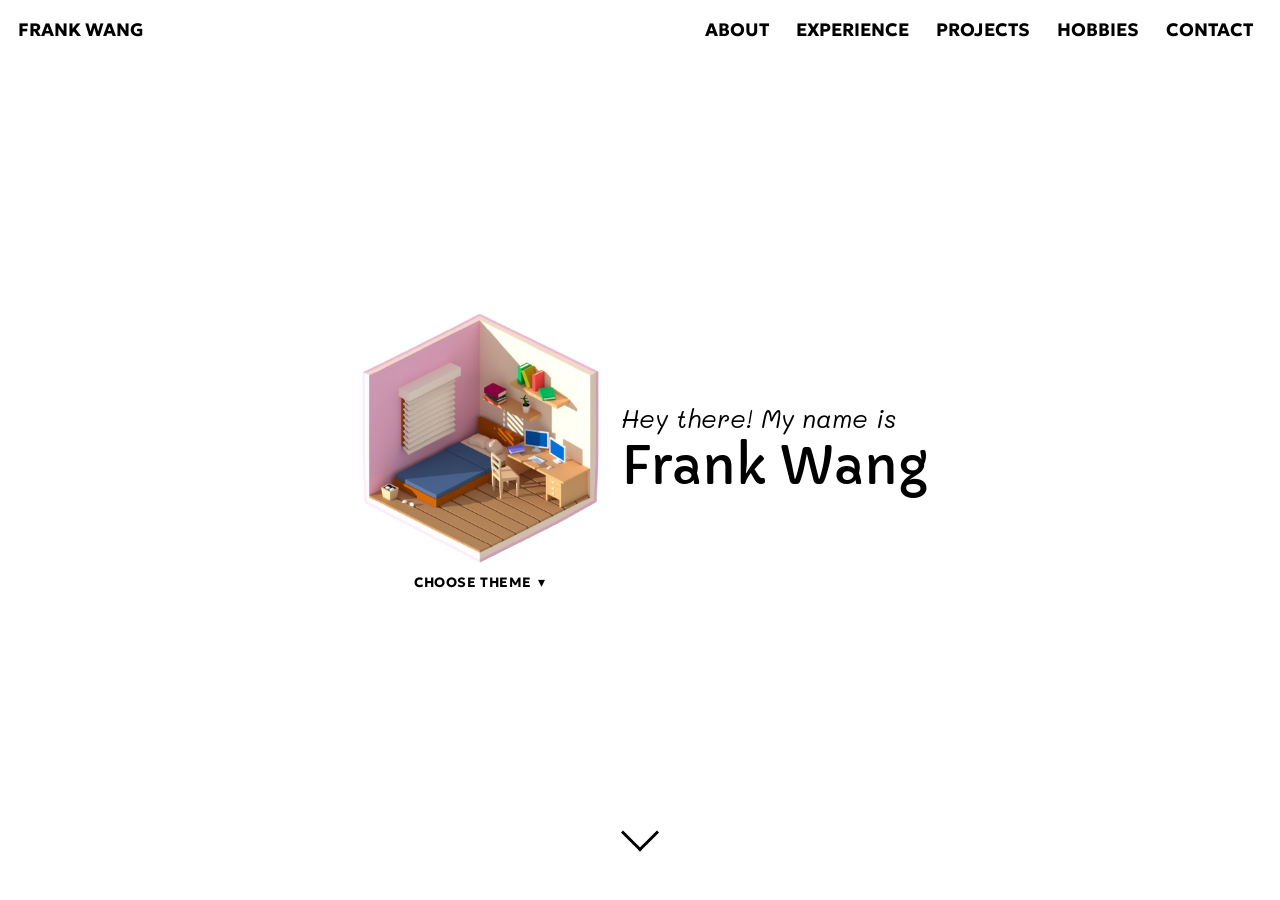
<file: index.html>
<!DOCTYPE html>
<html>
    <head>
        <meta charset="utf-8">
        <title>Frank Wang - Software Developer</title>
        <link rel="stylesheet" href="css/base.css">
        <link rel="stylesheet" href="css/landing.css">
        <link rel="stylesheet" href="css/carousel.css">
        <link rel="stylesheet" href="css/about.css">
        <link rel="stylesheet" href="css/experience.css">
        <link rel="stylesheet" href="css/projects.css">
        <link rel="stylesheet" href="css/hobbies.css">
        <link rel="stylesheet" href="css/contact.css">
        <script type="module" src="js/theme_modifier.js"></script>
        <script type="module" src="js/section_loader.js"></script>
    </head>
    <body>
        <main class="snap-container">
            <section class="snap-section" id="landing"></section>
            <section class="snap-section" id="carousel">
                <div id="prev-button-container">
                    <button class="arrow" id="carousel-prev-button"></button>
                </div>
                <div id="carousel-viewport">
                    <ul id="carousel-wrapper"></ul>
                </div>
                <div id="next-button-container">
                    <button class="arrow" id="carousel-next-button"></button>
                </div>
            </section>
        </main>
    </body>
</html>
</file>
<file: css/base.css>
/* Global resets, theme variables, shared element/utility styles, fonts. */

html, body {
    height: 100%;
    margin: 0;
    scroll-behavior: smooth;
}

body[data-theme="sunny"] {
    --background-color: #FFF7D6;
    --main-text-color: #172B4D;
    --sub-text-color: #53657A;
}

body[data-theme="rainy"] {
    --background-color: #DCE8F0;
    --main-text-color: #162B3A;
    --sub-text-color: #526A78;
}

body[data-theme="cloudy"] {
    --background-color: #EAF0F4;
    --main-text-color: #1E2A35;
    --sub-text-color: #52616D;
}

body[data-theme="snowy"] {
    --background-color: #F3F7FA;
    --main-text-color: #1D3040;
    --sub-text-color: #536775;
}

body[data-theme="night"] {
    --background-color: #172033;
    --main-text-color: #F4F7FA;
    --sub-text-color: #B7C3D0;
}

a:link, a:visited, a:hover, a:active {
    text-decoration: none;
}

/* Keep visited links on-theme (defeat the browser's fixed visited color). */
a.main-text-color:visited {
    color: var(--main-text-color);
}

a.sub-text-color:visited {
    color: var(--sub-text-color);
}

h1 {
    font-family: capriola;
}

p {
    font-family: mali-italic;
}

.snap-container {
    height: 100vh;
    overflow-y: scroll;
    scrollbar-width: none;
    -ms-overflow-style: none;
    scroll-snap-type: y mandatory;
    scroll-behavior: smooth;
}

.snap-container::-webkit-scrollbar {
    display: none;
}

.snap-section {
    height: 100vh;
    scroll-snap-align: start;
    background-color: var(--background-color);
    transition: background-color 500ms ease;
}

.main-text-color {
    color: var(--main-text-color);
    transition: color 500ms ease;
}

.sub-text-color {
    color: var(--sub-text-color);
    transition: color 500ms ease;
}

.arrow {
    box-sizing: border-box;
    height: 3vh;
    width: 3vh;
    border-style: solid;
    border-color: var(--sub-text-color);
    transform: rotate(45deg);
    transition: border-width 150ms ease-in-out;
}

/* Assets */
@font-face {
    font-family: geologica-bold;
    src: url(../assets/fonts/Geologica/Geologica-Bold.ttf);
}

@font-face {
    font-family: capriola;
    src: url(../assets/fonts/Capriola/Capriola-Regular.ttf);
}

@font-face {
    font-family: mali-italic;
    src: url(../assets/fonts/Mali/Mali-Italic.ttf);
}

@font-face {
    font-family: ibm-plex-mono-medium;
    src: url(../assets/fonts/IBMPlexMono/IBMPlexMono-Medium.ttf);
}

@font-face {
    font-family: maven-pro;
    src: url(../assets/fonts/MavenPro/MavenPro-Regular.ttf);
}

@font-face {
    font-family: dosis-extra-light;
    src: url(../assets/fonts/Dosis/Dosis-ExtraLight.ttf);
}
</file>
<file: css/landing.css>
/* Landing section: nav header, hero (image + name), scroll-down arrow. */

/* Classes */

.landing-para {
    font-size: 2vw;
    margin: 0;
}

.landing-heading {
    font-family: capriola;
    font-weight: 100;
    margin: 0;
}

/* IDs */

#landing {
    position: relative;
}

#landing-nav-header {
    font-family: geologica-bold;
    font-size: 2vh;
    display: flex;
    justify-content: space-between;
}

#landing-nav-bar {
    float: right;
}

#landing-name {
    font-family: geologica-bold;
    padding-left: 1em;
}

#landing-list {
    display: flex;
    padding-right: 1.5em;
    gap: 1.5em;
    list-style-type: none;
}

#landing-content {
    position: absolute;
    top: 50%;
    left: 50%;
    transform: translate(-50%, -50%);

    display: flex;
    justify-content: center;
    align-items: center;
    gap: 1vw;
    width: 100%;
}

#hand-wave {
    width: 2vw;
    height: 2vw;
    padding-right: 0.5vw;
}

#landing-text {
    text-align: left;
    align-self: center;
}

#left-text-para {
    display: flex;
    align-items: center;
}

#landing-heading-name {
    font-size: 4vw;
}

#landing-heading-title {
    font-family: capriola;
    font-size: 2.5vw;
}

#keep-scrolling-arrow-container {
    position: absolute;
    bottom: 6vh;
    left: 50%;
    transform: translateX(-50%);
}

#keep-scrolling-arrow {
    border-width: 0 0.4vh 0.4vh 0;
}

#keep-scrolling-arrow:hover {
    border-width: 0vh 0.6vh 0.6vh 0;
}

#animation-container {
    position: relative;
    display: flex;
    flex-direction: column;
    justify-content: center;
    align-items: center;
    gap: 0.8vw;
}

#animation {
    height: 20vw;
    width: auto;
}

/* Theme modifier (under the landing image) */

#theme-modifier {
    position: relative;
    font-family: geologica-bold;
    font-size: 1.5vh;
    text-align: center;
}

#theme-toggle {
    display: flex;
    align-items: center;
    justify-content: center;
    gap: 0.5em;
    margin: 0 auto;
    padding: 0;
    background: none;
    border: none;
    cursor: pointer;
    font: inherit;
    letter-spacing: 0.04em;
}

#theme-toggle-icon::before {
    content: "\25BE";
}

#theme-toggle[aria-expanded="true"] #theme-toggle-icon::before {
    content: "\2715";
}

#theme-options {
    position: absolute;
    top: 100%;
    left: 50%;
    transform: translateX(-50%);
    z-index: 2;
    list-style: none;
    margin: 0.6em 0 0;
    padding: 0;
    display: flex;
    flex-direction: column;
    gap: 0.5em;
    overflow: hidden;
    max-height: 0;
    opacity: 0;
    pointer-events: none;
    transition: max-height 300ms ease, opacity 250ms ease;
}

#theme-toggle[aria-expanded="true"] + #theme-options {
    max-height: 20em;
    opacity: 1;
    pointer-events: auto;
}

.theme-option {
    white-space: nowrap;
    background: none;
    border: none;
    cursor: pointer;
    font: inherit;
    letter-spacing: 0.04em;
    transition: color 200ms ease;
}

.theme-option.is-active::after {
    content: "\00a0\2713";
}

#theme-toggle:hover #theme-toggle-label,
#theme-toggle:hover #theme-toggle-icon,
.theme-option:hover {
    color: var(--main-text-color);
}
</file>
<file: css/carousel.css>
/* Carousel container: viewport, wrapper, prev/next buttons, slide items. */

/* Classes */

.carousel-item {
    scroll-snap-align: center;
    flex: 0 0 100%;

    display: flex;
    justify-content: center;
}

/* IDs */

#carousel {
    display: flex;
    align-items: center;
    width: 100%;
}

#carousel-viewport {
    overflow-x: scroll;
    scroll-snap-type: x mandatory;
    scrollbar-width: none;
    flex: 1;
}

#carousel-wrapper {
    display: flex;
    margin: 0;
    padding: 0;

    list-style: none;
    transition: transform 0.5s ease;
}

#prev-button-container {
    display: flex;
    align-items: center;
    padding-left: 2vw;
}

#carousel-prev-button {
    background: none;
    border-width: 0 0 0.4vh 0.4vh;
}

#carousel-prev-button:hover {
    border-width: 0 0 0.6vh 0.6vh;
}

#next-button-container {
    display: flex;
    align-items: center;
    padding-right: 2vw;
}

#carousel-next-button {
    background: none;
    border-width: 0.4vh 0.4vh 0 0;
}

#carousel-next-button:hover {
    border-width: 0.6vh 0.6vh 0 0;
}
</file>
<file: css/about.css>
/* About slide: two-column layout with haloed profile photo. */

#about-container {
    display: grid;
    grid-template-columns: 1fr 1.1fr;
    align-items: center;
    justify-items: center;
    gap: 5vw;
    width: min(90vw, 70rem);
}

#profile-photo-container {
    position: relative;
    width: fit-content;
}

#profile-photo-container::before {
    content: "";
    position: absolute;

    width: 60vh;
    height: 60vh;
    border-radius: 50%;

    background-color: var(--sub-text-color);

    left: -15%;

    z-index: 0;
    transition: background-color 500ms ease;
}

#profile-photo {
    height: 60vh;
    width: auto;
    clip-path: circle(50%);
    position: relative;
    z-index: 1;
}

/* Text column */

#about-text {
    max-width: 36rem;
}

.about-kicker {
    font-family: geologica-bold;
    font-size: 0.95rem;
    letter-spacing: 0.35em;
    text-transform: uppercase;
    margin: 0 0 0.75rem;
}

.about-headline {
    font-size: clamp(1.9rem, 3vw, 3rem);
    line-height: 1.12;
    margin: 0 0 1.4rem;
}

#about-me-body {
    font-size: clamp(1rem, 1.2vw, 1.2rem);
    line-height: 1.7;
    margin: 0 0 1.8rem;
}

#about-me-body strong {
    color: var(--main-text-color);
    font-family: geologica-bold;
    font-style: normal;
    transition: color 500ms ease;
}

/* Highlight chips + tech tags */

.about-stats,
.about-tags {
    list-style: none;
    padding: 0;
    margin: 0;
    display: flex;
    flex-wrap: wrap;
    gap: 0.6rem;
}

.about-stats {
    margin-bottom: 1rem;
}

.about-stats li {
    font-family: geologica-bold;
    font-size: 0.85rem;
    color: var(--main-text-color);
    border: 2px solid var(--sub-text-color);
    border-radius: 2rem;
    padding: 0.4rem 1rem;
    transition: color 500ms ease, border-color 500ms ease;
}

.about-tags li {
    font-family: capriola;
    font-size: 0.8rem;
    color: var(--sub-text-color);
    background-color: color-mix(in srgb, var(--sub-text-color) 16%, transparent);
    border-radius: 0.5rem;
    padding: 0.35rem 0.8rem;
    transition: color 500ms ease, background-color 500ms ease;
}
</file>
<file: css/experience.css>
/* Experience slide: horizontal, scroll-driven timeline with faded edges. */

.experience-content {
    align-self: center;
    width: 90vw;
    max-width: 80rem;
    margin: 0 auto;
    padding: 0 2rem;
    text-align: center;
}

.experience-content h1 {
    margin-bottom: 2.5rem;
}

.timeline-scroll {
    --fade-l: 0px;
    --fade-r: 0px;
    overflow-x: auto;
    overflow-y: hidden;
    padding-bottom: 1rem;
    scrollbar-width: thin;
    scrollbar-color: var(--sub-text-color) transparent;
    -webkit-mask-image: linear-gradient(to right, transparent 0, #000 var(--fade-l), #000 calc(100% - var(--fade-r)), transparent 100%);
            mask-image: linear-gradient(to right, transparent 0, #000 var(--fade-l), #000 calc(100% - var(--fade-r)), transparent 100%);
}

.timeline-scroll::-webkit-scrollbar {
    height: 8px;
}

.timeline-scroll::-webkit-scrollbar-track {
    background: transparent;
}

.timeline-scroll::-webkit-scrollbar-thumb {
    background: var(--sub-text-color);
    border-radius: 4px;
}

.timeline {
    position: relative;
    display: flex;
    width: max-content;
    margin: 0;
    padding: 0;
    list-style: none;
}

.timeline::before {
    content: "";
    position: absolute;
    top: calc(2.75rem - 1px);
    left: 0;
    width: 100%;
    height: 2px;
    background: var(--sub-text-color);
    opacity: 0.35;
    z-index: 0;
}

.timeline-item {
    flex: 0 0 clamp(13rem, 22vw, 18rem);
    display: grid;
    grid-template-rows: 2rem 1.5rem auto;
    justify-items: center;
    align-content: start;
    text-align: center;
    padding: 0 0.75rem;
}

.timeline-date {
    font-family: geologica-bold;
    font-size: 0.95rem;
}

.timeline-dot {
    align-self: center;
    width: 0.9rem;
    height: 0.9rem;
    background: var(--main-text-color);
    border: 3px solid var(--background-color);
    border-radius: 50%;
    z-index: 1;
}

.timeline-title {
    font-family: capriola;
    font-size: 1.1rem;
    margin: 0.5rem 0 0.25rem;
}

.timeline-org {
    font-family: geologica-bold;
    font-size: 0.9rem;
    margin: 0 0 1rem;
}

.timeline-desc {
    font-family: mali-italic;
    font-size: 0.85rem;
    line-height: 1.4;
    color: var(--sub-text-color);
    margin: 0;
}

.timeline-desc-list {
    text-align: left;
    margin: 0.25rem 0 0;
    padding-left: 1.1rem;
    list-style-type: none;
}

.timeline-desc-list li {
    margin-bottom: 0.5rem;
}

/* Experience ids */

.ubc-text {
    color: #0C2344;
}

.ubc-dot {
    background: #0C2344;
    border: 3px solid var(--background-color);
}

.sierra-wireless-text {
    color: #E53B30;
}

.sierra-wireless-dot {
    background: #E53B30;
    border: 3px solid var(--background-color);
}

.amazon-text {
    color: #F6903A;
}

.amazon-dot {
    background: #F6903A;
    border: 3px solid var(--background-color);
}

.experience-logo {
    height: 4vw;
    width: auto;
    display: block;
}

/* Logo chip: only on dark themes, where dark-ink logos (UBC navy,
   Amazon wordmark) would otherwise vanish. Light themes show logos bare. */
body[data-theme="night"] .timeline-icon {
    display: inline-flex;
    align-items: center;
    justify-content: center;
    padding: 0.45rem 0.65rem;
    background: #ffffff;
    border-radius: 0.5rem;
    box-shadow: 0 1px 4px rgba(0, 0, 0, 0.18);
}

/* Night-theme override: UBC's brand navy is illegible on the dark bg,
   so lift it to a lighter periwinkle that keeps the blue family. */
body[data-theme="night"] .ubc-text {
    color: #8FA9D0;
}

body[data-theme="night"] .ubc-dot {
    background: #8FA9D0;
}
</file>
<file: css/projects.css>
/* Projects slide */

#projects-container {
    display: flex;
    flex-direction: column;
    align-items: center;
    justify-content: center;
    gap: clamp(2rem, 5vh, 4rem);

    width: 100%;
    height: 100%;
    padding: 2vh 2vw;
    box-sizing: border-box;
}

#projects-container h1 {
    margin: 0;
}

#projects-grid {
    display: flex;
    justify-content: center;
    align-items: center;
    gap: clamp(1rem, 2.5vw, 2.5rem);

    width: 100%;
    max-width: 72rem;
}

/* --- Card shell (flip + perspective) --- */

.project-card {
    --card-accent: var(--sub-text-color);

    flex: 0 0 clamp(13rem, 20vw, 19rem);
    aspect-ratio: 3 / 4;

    perspective: 1200px;
    cursor: pointer;
    outline: none;
}

.courtiq-card {
    --card-bg: #000000;
    --card-text: #F4F7FA;
    --card-muted: #9FB0C3;
    --card-line: rgba(244, 247, 250, 0.22);
}

.gamesetmatch-card {
    --card-bg: #27293C;
    --card-text: #F4F7FA;
    --card-muted: #9FB0C3;
    --card-line: rgba(244, 247, 250, 0.22);
}

.vertigo-card {
    --card-bg: #11001C;
    --card-text: #F4F7FA;
    --card-muted: #9FB0C3;
    --card-line: rgba(244, 247, 250, 0.22);
}

.project-card-inner {
    position: relative;
    width: 100%;
    height: 100%;

    transform-style: preserve-3d;
    transition: transform 600ms cubic-bezier(0.4, 0, 0.2, 1);
    will-change: transform;
}

/* Hover hint: a subtle tilt so the card previews that it can flip. */
.project-card:not(.is-floating):hover .project-card-inner,
.project-card:not(.is-floating):focus-visible .project-card-inner {
    transform: rotateY(20deg);
}

/* Expanded: full flip to the detail (back) face. */
.project-card.is-expanded .project-card-inner {
    transform: rotateY(180deg);
}

.project-card-front,
.project-card-back {
    position: absolute;
    inset: 0;

    border-radius: 0.7rem;
    overflow: hidden;
    backface-visibility: hidden;

    background-color: var(--card-bg);
    color: var(--card-text);

    box-sizing: border-box;
}

/* --- Front (cover) face --- */

.project-card-front {
    display: flex;
    flex-direction: column;
    align-items: center;
    justify-content: center;
    gap: 0.6rem;

    padding: 1.5rem;
    text-align: center;

    border: 1px solid color-mix(in srgb, var(--card-accent) 45%, transparent);
    transition: border-color 500ms ease, box-shadow 300ms ease;
}

.project-card:not(.is-floating):hover .project-card-front {
    box-shadow: 0 18px 45px rgba(0, 0, 0, 0.45);
}

.project-emblem {
    font-family: capriola;
    font-size: 1.4rem;
    letter-spacing: 0.15em;
    color: var(--card-muted);
    margin: 0 0 0.3rem;
}

/* Logo mark on the card front (e.g. Court IQ). Sized to the viewport so it
   fits the card at any width; height follows aspect ratio. */
.project-logo {
    display: block;
    width: clamp(6rem, 12vw, 9.5rem);
    height: auto;
    margin: 0 auto 0.5rem;
}

.vertigo-logo {
    display: block;
    width: clamp(4rem, 8vw, 6.5rem);
    height: auto;
    margin: 0 auto 0.5rem;
}

.project-title {
    color: var(--card-text);
    margin: 0;
}

.court-iq-title {
    font-size: clamp(1.1rem, 1.6vw, 1.6rem);
    letter-spacing: 0.05em;
    font-family: ibm-plex-mono-medium;
}

.gamesetmatch-title {
    font-size: clamp(1.0rem, 1.3vw, 1.1rem);
    letter-spacing: 0.02em;
    font-family: maven-pro;
}

.vertigo-title {
    font-size: clamp(1.1rem, 1.6vw, 1.6rem);
    letter-spacing: 0.05em;
    font-family: dosis-extra-light;
}

.project-date {
    font-size: 0.95rem;
    color: var(--card-muted);
    margin: 0;
}

.court-iq-date {
    font-family: ibm-plex-mono-medium;
}

.gamesetmatch-date {
    font-family: maven-pro;
}

.vertigo-date {
    font-family: dosis-extra-light;
}

.project-flip-hint {
    position: absolute;
    bottom: 1.1rem;

    font-family: geologica-bold;
    font-size: 0.62rem;
    letter-spacing: 0.25em;
    text-transform: uppercase;
    color: var(--card-muted);

    opacity: 0;
    transition: opacity 300ms ease;
}

.project-card:not(.is-floating):hover .project-flip-hint,
.project-card:not(.is-floating):focus-visible .project-flip-hint {
    opacity: 1;
}

/* --- Back (detail) face --- */

.project-card-back {
    transform: rotateY(180deg);

    display: flex;
    flex-direction: column;
    padding: clamp(1.3rem, 2.5vw, 2.6rem);
    text-align: left;

    border: 1px solid color-mix(in srgb, var(--card-accent) 45%, transparent);
}

.project-back-head {
    display: flex;
    align-items: center;
    justify-content: space-between;
    margin-bottom: 0.5rem;
}

.project-back-title {
    font-size: clamp(1rem, 1.4vw, 1.35rem);
    letter-spacing: 0.05em;
    color: var(--card-text);
    margin: 0;

    /* Hidden until the card is large enough to warrant it. */
    opacity: 0;
    transition: opacity 250ms ease;
}

.project-icon {
    width: clamp(2rem, 4vw, 2.5rem);
    height: auto;
}

.project-card.is-expanded .project-back-title {
    opacity: 1;
}

.project-close {
    background: none;
    border: none;
    color: var(--card-text);
    font-size: 1.9rem;
    line-height: 1;
    cursor: pointer;
    padding: 0 0.3rem;
    opacity: 0.65;
    transition: opacity 200ms ease;
}

.project-close:hover {
    opacity: 1;
}

.project-columns {
    display: grid;
    grid-template-columns: 1fr 1px 1fr;
    gap: clamp(1.2rem, 3vw, 3rem);
    flex: 1;
    min-height: 0;
}

.project-col {
    min-height: 0;
    min-width: 0;
    display: flex;
    flex-direction: column;
    margin: 0;
    overflow-y: auto;
    scrollbar-width: thin;
    scrollbar-color: var(--card-muted) transparent;
}

.project-col h4 {
    font-family: geologica-bold;
    font-size: 0.8rem;
    letter-spacing: 0.25em;
    text-transform: uppercase;
    color: var(--card-text);
    margin: 1.1rem 0;
}

.project-col-divider {
    width: 1px;
    background: var(--card-line);
    margin: 0.3rem 0;
}

.project-desc {
    font-family: mali-italic;
    font-size: clamp(0.95rem, 1.1vw, 1.1rem);
    margin: 0;
    line-height: 1.7;
    color: var(--card-muted);
}

.courtiq-desc {
    font-family: ibm-plex-mono-medium;
    font-size: clamp(0.75rem, 0.8vw, 0.8rem);
}

.gamesetmatch-desc {
    font-family: maven-pro;
    font-size: clamp(0.75rem, 0.8vw, 0.8rem);
}

.vertigo-desc {
    font-family: dosis-extra-light;
    font-size: clamp(0.75rem, 0.8vw, 0.8rem);
}

.project-artifacts {
    display: grid;
    grid-template-columns: repeat(2, 1fr);
    gap: 0.8rem;
    align-content: start;
}

.artifact-tile {
    display: flex;
    align-items: center;
    justify-content: center;
    aspect-ratio: 1;

    border: 1px solid var(--card-line);
    border-radius: 0.5rem;

    font-family: geologica-bold;
    font-size: 0.72rem;
    letter-spacing: 0.12em;
    text-transform: uppercase;
    color: var(--card-muted);

    transition: color 200ms ease, border-color 200ms ease, background-color 200ms ease;
}

a.artifact-tile:hover {
    color: var(--card-text);
    border-color: var(--card-text);
    background-color: color-mix(in srgb, var(--card-text) 10%, transparent);
}

/* Full-width screenshot gallery (e.g. GameSetMatch): each tile spans the whole
   artifacts column -- the width of one full row of tiles -- stacked in order
   and scrolling within the column. */
.project-artifacts-gallery {
    display: flex;
    flex-direction: column;
    gap: 1.8rem;
    margin-top: 1rem;
}

.artifact-photo-link {
    display: flex;
    flex-direction: column;
    gap: 0.5rem;
}

.artifact-photo-title {
    font-family: geologica-bold;
    font-size: 0.7rem;
    letter-spacing: 0.15em;
    text-transform: uppercase;
    color: var(--card-muted);

    transition: color 200ms ease;
}

.artifact-photo {
    display: block;
    width: 100%;
    max-width: 100%;
    height: auto;
    box-sizing: border-box;

    border: 1px solid var(--card-line);
    border-radius: 0.5rem;

    transition: border-color 200ms ease;
}

a.artifact-photo-link:hover .artifact-photo {
    border-color: var(--card-text);
}

a.artifact-photo-link:hover .artifact-photo-title {
    color: var(--card-text);
}

/* --- FLIP / expand mechanics (geometry driven inline by JS) --- */

.project-card.is-floating {
    position: fixed;
    z-index: 1000;
    margin: 0;
    aspect-ratio: auto;
    transition:
        top 550ms cubic-bezier(0.4, 0, 0.2, 1),
        left 550ms cubic-bezier(0.4, 0, 0.2, 1),
        width 550ms cubic-bezier(0.4, 0, 0.2, 1),
        height 550ms cubic-bezier(0.4, 0, 0.2, 1);
}

.project-card.is-floating .project-card-front,
.project-card.is-floating .project-card-back {
    box-shadow: 0 30px 80px rgba(0, 0, 0, 0.55);
}

/* Slot placeholder keeps the row from collapsing while a card is floating. */
.project-card-placeholder {
    aspect-ratio: 3 / 4;
}

/* Backdrop: catches outside clicks; faint scrim to focus the expanded card. */
#project-backdrop {
    position: fixed;
    inset: 0;
    z-index: 999;

    background: rgba(8, 11, 20, 0);
    transition: background 350ms ease;
}

#project-backdrop.is-visible {
    background: rgba(8, 11, 20, 0.28);
}

/* Lock page scroll while a card is expanded. */
body.project-open .snap-container {
    overflow: hidden;
}

body.project-open #carousel-viewport {
    overflow: hidden;
}

@media (prefers-reduced-motion: reduce) {
    .project-card-inner,
    .project-card.is-floating,
    #project-backdrop {
        transition-duration: 1ms;
    }

    .project-card:not(.is-floating):hover .project-card-inner,
    .project-card:not(.is-floating):focus-visible .project-card-inner {
        transform: none;
    }
}
</file>
<file: css/hobbies.css>
/* Hobbies slide styles. */
</file>
<file: css/contact.css>
/* Contact slide styles. */
a, a:hover, a:focus, a:active, a:visited {
  color: inherit;
  text-decoration: none;
}

#contact-container {
    display: flex;
    flex-direction: column;
    align-items: center;
}

.contact-icon {
    height: 2vw;
    width: auto;
}

#contact-list {
    list-style-type: none;
    margin: 0;
    padding: 0;

    display: flex;
    flex-direction: column;
    gap: 3vh;
}

#contact-list li {
    display: flex;
    align-items: center;
    gap: 1vh;
}

#contact-list p {
    margin: 0;
}
</file>
